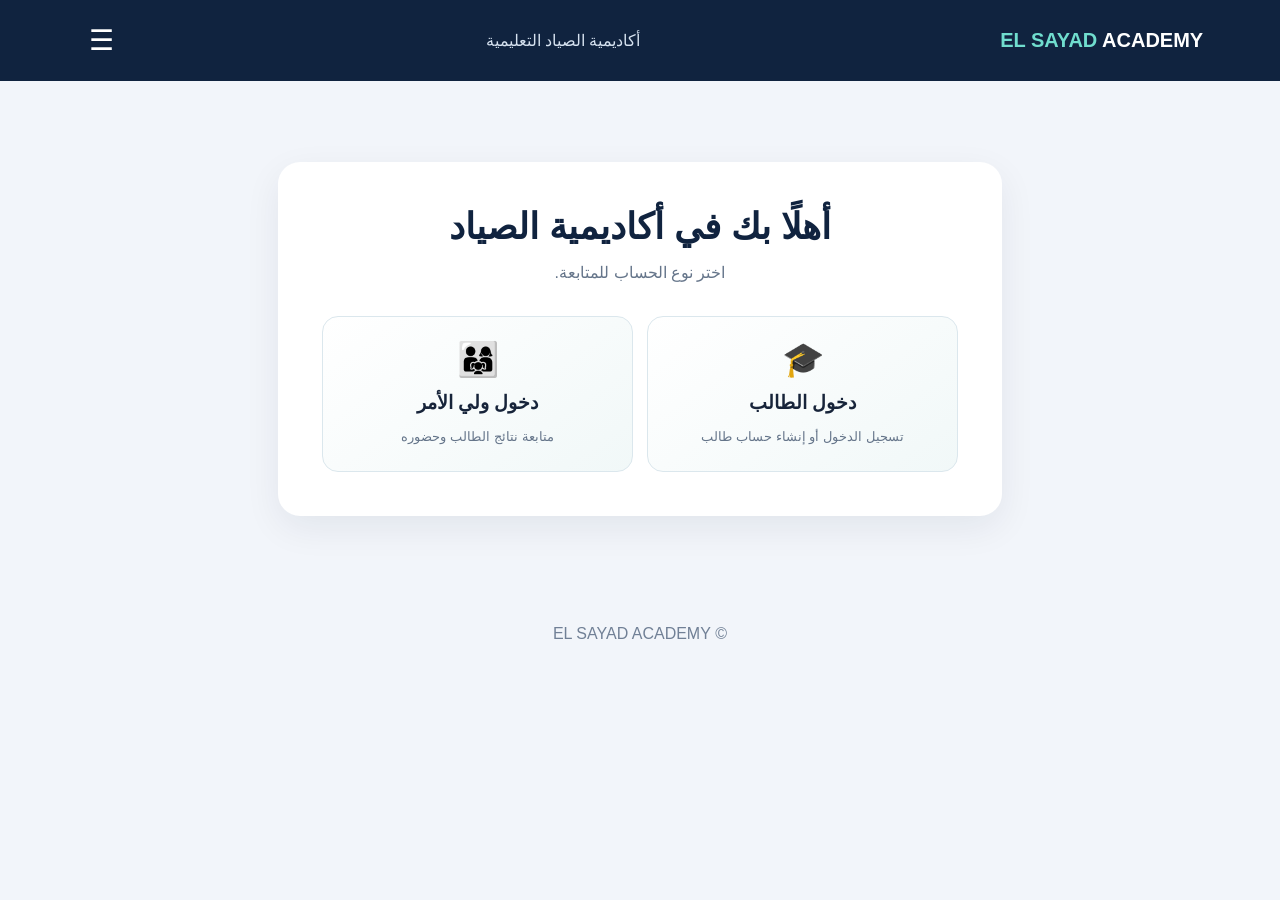
<file: index.html>
<!doctype html>
<html lang="ar" dir="rtl">
<head>
<meta charset="utf-8">
<meta name="viewport" content="width=device-width,initial-scale=1">
<meta name="theme-color" content="#10233f">
<title>EL SAYAD ACADEMY | أكاديمية الصياد</title>
<link rel="stylesheet" href="style.css?v=20261031-homefix2">
<style>
.home-wrap{max-width:760px;margin:clamp(36px,9vh,100px) auto;padding:0 18px}
.home-card{text-align:center;background:#fff;border-radius:22px;padding:clamp(24px,5vw,44px);box-shadow:0 12px 36px #10233f12}
.home-card h1{margin:0 0 10px;color:#10233f;font-size:clamp(25px,5vw,36px)}
.home-card>p{color:#65758a;line-height:1.9;margin:0}
.home-actions{display:grid;grid-template-columns:repeat(2,minmax(0,1fr));gap:14px;margin-top:28px}
.home-action{display:flex;min-height:150px;flex-direction:column;align-items:center;justify-content:center;gap:12px;padding:22px 14px;border:1px solid #dbe7ed;border-radius:16px;background:linear-gradient(145deg,#fff,#f1f8f8);color:#17243a;text-decoration:none;font:inherit}
.home-action:hover{border-color:#167c78;box-shadow:0 8px 20px #167c781c}
.home-action .symbol{font-size:34px}
.home-action strong{font-size:19px}
.home-action small{color:#65758a;line-height:1.7}
.site-menu a{display:block;padding:13px;border-radius:8px;color:#17334c;text-decoration:none;background:#f2f7fa}
@media(max-width:520px){.home-actions{grid-template-columns:1fr}.home-action{min-height:115px}}
</style>
</head>
<body>
<header class="site-header">
<a class="brand" href="index.html"><span>EL SAYAD</span> ACADEMY</a>
<div class="header-caption">أكاديمية الصياد التعليمية</div>
<button id="menu-toggle" class="menu-toggle" aria-label="فتح القائمة" aria-expanded="false" type="button">☰</button>
<nav id="site-menu" class="site-menu" hidden><a href="admin.html">دخول الإدارة</a></nav>
</header>
<main class="home-wrap">
<section class="home-card" aria-labelledby="home-title">
<h1 id="home-title">أهلًا بك في أكاديمية الصياد</h1>
<p>اختر نوع الحساب للمتابعة.</p>
<div class="home-actions">
<a class="home-action" href="student.html"><span class="symbol" aria-hidden="true">🎓</span><strong>دخول الطالب</strong><small>تسجيل الدخول أو إنشاء حساب طالب</small></a>
<a class="home-action" href="parent.html"><span class="symbol" aria-hidden="true">👨‍👩‍👧</span><strong>دخول ولي الأمر</strong><small>متابعة نتائج الطالب وحضوره</small></a>
</div>
</section>
</main>
<footer>© EL SAYAD ACADEMY</footer>
<script>
(function(){
 const button=document.getElementById("menu-toggle");
 const menu=document.getElementById("site-menu");
 button.addEventListener("click",function(){
  const opening=menu.hidden;
  menu.hidden=!opening;
  button.setAttribute("aria-expanded",String(opening));
 });
 document.addEventListener("click",function(event){
  if(!menu.hidden&&!menu.contains(event.target)&&!button.contains(event.target)){
   menu.hidden=true;button.setAttribute("aria-expanded","false");
  }
 });
})();
</script>
</body>
</html>
</file>
<file: style.css>
*{box-sizing:border-box}:root{--navy:#10233f;--teal:#167c78;--mint:#70ddce;--ink:#17243a;--muted:#65758a;--cube-scale:1}body{margin:0;background:#f2f5fa;color:var(--ink);font-family:Tahoma,Arial,sans-serif}.site-header{background:var(--navy);color:#fff;padding:20px 6%;display:flex;align-items:center;justify-content:space-between;gap:12px;flex-wrap:wrap}.brand{font-size:20px;font-weight:900;color:#fff;text-decoration:none}.brand span{color:var(--mint)}.header-caption{color:#d5e1ef}.container{max-width:1080px;margin:30px auto;padding:0 16px}.hero{background:linear-gradient(135deg,#10233f,#20547b);color:#fff;border-radius:20px;padding:32px}.eyebrow{color:var(--mint);font-weight:bold}.eyebrow.dark{color:var(--teal)}.hero h1{font-size:clamp(32px,6vw,54px);line-height:1.3;margin:14px 0}.hero h1 span{color:var(--mint)}.hero p{color:#dce7f3;line-height:1.9}.card{background:#fff;border-radius:18px;padding:24px;margin:20px 0;box-shadow:0 8px 28px #10233f0d}.muted{color:var(--muted);line-height:1.9}.small{font-size:12px}label{display:block;margin:15px 0 7px;font-weight:bold}input,select{width:100%;padding:13px;border:1px solid #ccd6e3;border-radius:9px;font:inherit;background:#fff;color:var(--ink)}input:focus,select:focus{outline:2px solid #a7e4dc;border-color:var(--teal)}[hidden]{display:none!important}.lock-note,.payment-note{font-size:13px;color:var(--muted);line-height:1.9}.primary-button,.secondary-button{padding:13px 18px;border:0;border-radius:9px;background:var(--teal);color:#fff;font:inherit;font-weight:bold;cursor:pointer}.primary-button{width:100%;margin-top:18px}.secondary-button{background:#e7f2f1;color:#126b63}.form-message{min-height:22px;color:#a34b34}.wallet-number{display:inline-block;padding:12px 18px;border-radius:10px;background:#e8f7f4;color:#126b63;font-size:25px;font-weight:900}.dashboard-heading,.section-title{display:flex;align-items:center;justify-content:space-between;gap:12px;flex-wrap:wrap}.notice{padding:15px 18px;border-right:4px solid #d59a37;background:#fff8e9;border-radius:10px;line-height:1.9;font-size:13px}.tag{display:inline-block;background:#e8f7f4;color:#126b63;border-radius:20px;padding:6px 10px;font-size:11px}.subject-grid{display:grid;grid-template-columns:repeat(auto-fit,minmax(180px,1fr));gap:12px}.subject-card{display:block;text-align:right;width:100%;border:1px solid #e1e8f0;border-radius:13px;padding:15px;background:white;color:var(--ink);font:inherit}.subject-button{cursor:pointer}.subject-button:hover,.lesson-item:hover{border-color:var(--teal);background:#f5fbfa}.subject-card h3{margin:8px 0}.subject-card p{font-size:12px;color:var(--muted);line-height:1.8}.subject-number{color:var(--teal);font-weight:bold}.text-link{color:#126b83;font-weight:bold}.content-grid{display:grid;grid-template-columns:1fr 1fr;gap:4px}.empty-state,.lesson-detail{background:#f6f8fb;border-radius:12px;padding:18px;color:var(--muted);font-size:13px;line-height:1.9}.lesson-grid{display:grid;grid-template-columns:repeat(auto-fit,minmax(190px,1fr));gap:10px}.lesson-item{padding:15px;border:1px solid #e1e8f0;border-radius:12px;background:white;text-align:right;font:inherit;cursor:pointer;color:var(--ink)}.lesson-item span{display:block;color:var(--teal);font-size:12px;margin-top:8px}.lesson-detail{margin-top:12px}.lab-layout{display:grid;grid-template-columns:minmax(220px,1fr) minmax(180px,.8fr);gap:20px;align-items:center}.scene{height:270px;display:grid;place-items:center;perspective:800px;background:radial-gradient(circle,#e4f5f3,#f5f8fb 70%);border-radius:14px;overflow:hidden}.cube{position:relative;width:120px;height:120px;transform-style:preserve-3d;transform:scale(var(--cube-scale));animation:spin 12s linear infinite}.face{position:absolute;inset:0;display:grid;place-items:center;border:2px solid #fff9;background:#167c78d9;color:white;font-style:normal;font-size:20px;font-weight:bold}.front{transform:translateZ(60px)}.back{transform:rotateY(180deg) translateZ(60px)}.right{transform:rotateY(90deg) translateZ(60px)}.left{transform:rotateY(-90deg) translateZ(60px)}.top{transform:rotateX(90deg) translateZ(60px)}.bottom{transform:rotateX(-90deg) translateZ(60px)}.scene.paused .cube{animation-play-state:paused}.lab-controls{max-width:260px}.lab-controls input{padding:0}footer{text-align:center;padding:28px;color:#718096}@keyframes spin{from{transform:scale(var(--cube-scale)) rotateX(-20deg) rotateY(0)}to{transform:scale(var(--cube-scale)) rotateX(340deg) rotateY(360deg)}}@media(max-width:600px){.content-grid,.lab-layout{grid-template-columns:1fr}.hero{padding:24px}.card{padding:19px}}

.menu-toggle{background:transparent;border:0;color:white;font-size:28px;cursor:pointer;padding:4px 12px}.site-header{position:relative}.site-menu{position:absolute;z-index:20;left:5%;top:70px;background:white;padding:12px;border-radius:12px;box-shadow:0 8px 28px #10233f30;min-width:180px}.site-menu button{width:100%;border:0;background:#f2f7fa;padding:13px;border-radius:8px;font:inherit;color:#17334c;cursor:pointer}.auth-tabs{display:flex;gap:10px;margin:12px 0}.auth-tabs button{flex:1;width:auto;margin:0}.price-preview{background:#eaf7f4;color:#126b63;border-radius:10px;padding:12px 15px;font-weight:bold;line-height:1.8;margin:15px 0}.profile-toggle{width:54px;height:54px;border-radius:50%;border:3px solid #c7ece6;background:#167c78;color:#fff;font-size:22px;font-weight:bold;cursor:pointer;flex:none}.profile-drawer{position:relative;background:#fff;border:1px solid #dce6ee;border-radius:16px;padding:20px;margin:14px 0;box-shadow:0 8px 25px #10233f12}.profile-drawer p{padding:8px 0;border-bottom:1px solid #edf1f5;overflow-wrap:anywhere}.profile-drawer b{font-weight:600}.profile-drawer .secondary-button{width:100%;margin-top:12px}

.public-role-choice{text-align:center;padding:30px}.role-choice-grid{display:grid;grid-template-columns:repeat(2,minmax(0,1fr));gap:14px;margin-top:20px}.role-choice{border:1px solid #dbe7ed;background:linear-gradient(145deg,#fff,#f1f8f8);border-radius:16px;padding:22px 14px;display:flex;flex-direction:column;align-items:center;gap:10px;color:var(--ink);font:inherit;cursor:pointer;min-height:160px}.role-choice:hover{border-color:var(--teal);box-shadow:0 8px 20px #167c781c}.role-choice span{font-size:32px}.role-choice b{font-size:18px}.role-choice small{color:var(--muted);line-height:1.7}.whatsapp-payment{display:block;text-align:center;text-decoration:none;background:#167c78;margin-top:18px}.whatsapp-payment:hover{background:#11645f}@media(max-width:520px){.role-choice-grid{grid-template-columns:1fr}.role-choice{min-height:125px}}

.link-row{display:grid;grid-template-columns:1fr auto;gap:10px;align-items:center}.link-row .primary-button{width:auto;margin:0}.child-card,.pending-card{border:1px solid #e1e8f0;border-radius:12px;padding:16px;margin:10px 0;background:#fff}.pending-card .primary-button{width:auto;margin-top:8px}.child-card p,.pending-card p{line-height:1.8;color:#65758a}@media(max-width:520px){.link-row{grid-template-columns:1fr}.link-row .primary-button{width:100%}}
.student-code-banner{background:#e8f7f4;border:1px solid #b9e6df;border-radius:14px;padding:18px;margin:18px 0;display:flex;flex-direction:column;gap:8px}.student-code-banner span,.student-code-banner small{color:#386b68}.student-code-banner strong{font-size:24px;letter-spacing:1px;color:#126b63;direction:ltr;text-align:right;overflow-wrap:anywhere}.student-code-banner small{font-size:12px}.login-card #email{direction:ltr;text-align:left}
.signup-payment{background:#f0f8ff;border:1px solid #c9dcec;border-radius:12px;padding:14px 16px;margin:12px 0;display:flex;flex-direction:column;gap:8px}.signup-payment strong{font-size:24px;color:#126b63;text-align:right}.signup-payment small{color:#65758a;line-height:1.8}
</file>
